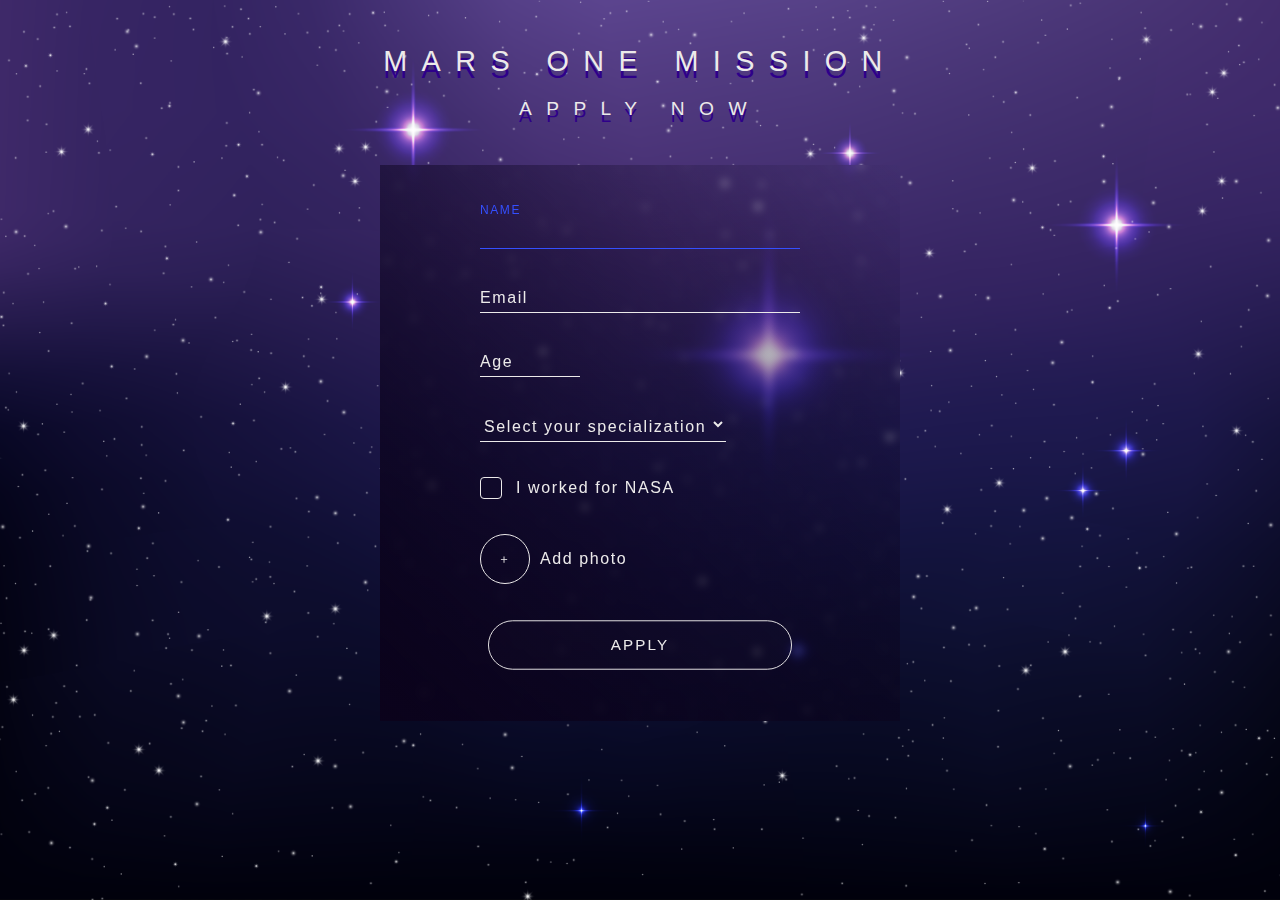
<file: index.html>
<!DOCTYPE html>
<html lang="en">
    <head>
        <meta charset="UTF-8">
        <meta name="viewport" content="width=device-width, initial-scale=1.0">
        <meta http-equiv="X-UA-Compatible" content="ie=edge">
        <title>Mars One Mission | Apply Now</title>
        <link rel="icon" type="image/x-icon" href="assets/favicon.ico">
        <link rel="stylesheet" href="styles/main.css">
        <link rel="preconnect" href="https://fonts.googleapis.com/css2?family=Poppins:wght@100200300400500600700800900&display=swap">
    </head>
    <body>
      <header>
        <h1>Mars One Mission</h1>
        <h2>Apply now</h2>
      </header>
      <main>
          <form id="mars-once" action="/apply/" method="POST">
            <div>
              <input type="text" name="name" id="name" required autofocus>
              <label for="name">Name</label>
            </div>
            <div>
              <input type="email" name="email" id="email" required>
              <label for="email">Email</label>
            </div>
            <div class="wrap-custom-num">
              <input type="number" name="age" id="age" min="18" required>
              <label for="age">Age</label>
            </div>
            <div>
              <select name="specialization" id="specialization" required>
                <option value="" selected disabled>Select your specialization</option>
                <option value="engineer">Engineer</option>
                <option value="scientist">Scientist</option>
                <option value="psychologist">Psychologist</option>
                <option value="other">Other</option>
              </select>
              <label for="specialization">Specialization:</label>
            </div>
            <div class="chekbox">
              <input type="checkbox" name="nasa-experience" id="nasa-experience" value="Yes">
              <label for="nasa-experience">I worked for NASA</label>
            </div>
            <div class="wrap-custom-file">
              <input type="file" id="photo" accept=".gif, .jpg, .jpeg, .png" name="photo" required>
              <label for="photo">&#65291;</label>
              <span class="label-text">Add photo</span>
            </div>
            <button type="submit">Apply</button>
          </form>
      </main>


      
      <div class="bg">
        <div class="parallax">
            <div class="parallax__layer"></div>
            <div class="parallax__layer" data-speed="0.03"></div> 
            <div class="parallax__layer" data-speed="0.05"></div>
            <div class="parallax__layer" data-speed="0.18"></div>
        </div>
      </div>
      

      <script src="https://cdnjs.cloudflare.com/ajax/libs/jquery/3.6.0/jquery.min.js" integrity="sha512-894YE6QWD5I59HgZOGReFYm4dnWc1Qt5NtvYSaNcOP+u1T9qYdvdihz0PPSiiqn/+/3e7Jo4EaG7TubfWGUrMQ==" crossorigin="anonymous" referrerpolicy="no-referrer"></script>
      <script src="js/handleForm.js"></script>
      <script src="js/parallax.js"></script>
    </body>
</html>
</file>
<file: styles/main.css>
*, *:before, *:after {
  -webkit-box-sizing: border-box;
  -moz-box-sizing: border-box;
  box-sizing: border-box;
  margin: 0;
  padding: 0;
}

.bg .parallax .parallax__layer, .bg {
  height: 100vh;
  width: 100vw;
  top: 0;
  left: 0;
  background-size: cover;
  background-position: center center;
  background-repeat: no-repeat;
}

.bg {
  background-color: #111;
  position: absolute;
}
.bg .parallax {
  width: 100%;
  overflow: hidden;
}
.bg .parallax .parallax__layer {
  position: absolute;
  transition: transform 0.3s linear;
}
.bg .parallax .parallax__layer:nth-child(1) {
  background-image: url("../assets/img/bg_sprite1.png");
}
.bg .parallax .parallax__layer:nth-child(2) {
  background-image: url("../assets/img/bg_sprite2.png");
}
.bg .parallax .parallax__layer:nth-child(3) {
  background-image: url("../assets/img/bg_sprite3.png");
}
.bg .parallax .parallax__layer:nth-child(4) {
  background-image: url("../assets/img/bg_sprite4.png");
}

body {
  min-height: 100vh;
  overflow-x: hidden;
  font-family: "Poppins", sans-serif;
  font-size: 1rem;
  display: flex;
  flex-direction: column;
  align-items: center;
  background-image: url("../assets/img/bg_sprite1.png");
  background-size: cover;
}

header {
  margin: 5vh auto;
}

header, main {
  z-index: 1;
}

h2, h1 {
  z-index: 3;
  text-transform: uppercase;
  text-shadow: 0px 7px hsl(260deg, 100%, 27%);
  margin: auto;
  font-weight: 300;
  color: #eceaea;
  text-align: center;
  font-weight: 100;
  letter-spacing: 0.9rem;
  font-size: 1.2rem;
}

h1 {
  padding-bottom: 20px;
  font-size: 1.8rem;
}

@property --a {
  syntax: "<angle>";
  inherits: false;
  initial-value: 255deg;
}
form {
  display: flex;
  flex-direction: column;
  max-width: 520px;
  min-width: 400px;
  width: 100vw;
  margin: auto;
  padding: 50px 100px;
  gap: 30px;
  font-size: 1rem;
  font-weight: 300;
  color: #eceaea;
  background: hsl(205deg, 46%, 30%);
  background: linear-gradient(var(--a), hsla(205deg, 46%, 30%, 0.01) 0%, hsl(260deg, 29%, 36%) 100%);
  background: -moz-linear-gradient(var(--a), hsla(205deg, 46%, 30%, 0.01) 0%, hsl(260deg, 29%, 36%) 100%);
  background: -webkit-linear-gradient(var(--a), hsla(205deg, 46%, 30%, 0.01) 0%, hsl(260deg, 82%, 6%) 100%);
  --a:225deg;
  animation: gradient 16s infinite;
}
form div {
  position: relative;
}
form div.wrap-custom-file {
  display: flex;
  align-items: center;
  gap: 10px;
  height: 60px;
  cursor: pointer;
}
form div.wrap-custom-file:hover label[for=photo] + span.label-text {
  color: #eceaea;
}

input,
select {
  font-family: "Poppins", sans-serif;
  font-size: inherit;
  background: rgba(255, 255, 255, 0);
  outline: 0;
  border: none;
  font-weight: 300;
  color: #eceaea;
  padding: 10px 0 5px;
}
input:not(#nasa-experience),
select:not(#nasa-experience) {
  width: 100%;
}
input:not(#nasa-experience):focus ~ label:not([for=photo]), input:not(#nasa-experience):valid ~ label:not([for=photo]),
select:not(#nasa-experience):focus ~ label:not([for=photo]),
select:not(#nasa-experience):valid ~ label:not([for=photo]) {
  color: #344fff;
  transform: translateY(-22px);
  font-size: 12px;
  text-transform: uppercase;
}
input#age,
select#age {
  width: 100px;
}
input#age::-webkit-inner-spin-button, input#age::-webkit-outer-spin-button,
select#age::-webkit-inner-spin-button,
select#age::-webkit-outer-spin-button {
  -webkit-appearance: none;
  margin: 0;
}
input#specialization,
select#specialization {
  width: 246px;
}
input:not(#photo),
select:not(#photo) {
  border-bottom: 1px solid #eceaea;
}
input#photo, input#nasa-experience,
select#photo,
select#nasa-experience {
  position: absolute;
  top: 0;
  left: 0;
  width: 0;
  height: 0;
  overflow: hidden;
  opacity: 0;
  cursor: pointer;
}
input#photo:checked + label, input#nasa-experience:checked + label,
select#photo:checked + label,
select#nasa-experience:checked + label {
  color: #eceaea;
}
input#photo:checked + label:after, input#nasa-experience:checked + label:after,
select#photo:checked + label:after,
select#nasa-experience:checked + label:after {
  content: "";
  display: block;
  position: absolute;
  top: 4px;
  left: 8px;
  width: 6px;
  height: 11px;
  border: solid #eceaea;
  border-width: 0 2px 2px 0;
  transform: rotate(45deg);
}
input#photo:checked + label:before, input#nasa-experience:checked + label:before,
select#photo:checked + label:before,
select#nasa-experience:checked + label:before {
  border-color: #eceaea;
}
input:-webkit-autofill, input:-webkit-autofill:hover, input:-webkit-autofill:focus, input:-webkit-autofill:active,
select:-webkit-autofill,
select:-webkit-autofill:hover,
select:-webkit-autofill:focus,
select:-webkit-autofill:active {
  transition: background-color 5000s ease-in-out 0s;
  -webkit-text-fill-color: #eceaea !important;
}
input:focus,
select:focus {
  border-bottom: 1px solid #344fff !important;
}
input:focus ~ label[for=photo],
select:focus ~ label[for=photo] {
  border-color: #344fff;
}
input:valid,
select:valid {
  border-bottom: 1px solid #eceaea;
}
input:invalid:not(#specialization),
select:invalid:not(#specialization) {
  color: rgba(255, 255, 255, 0);
}
input:invalid:not(#specialization):focus,
select:invalid:not(#specialization):focus {
  color: #eceaea;
}

label:not([for=nasa-experience]) {
  position: absolute;
  left: 0;
  letter-spacing: 0.1rem;
  color: #eceaea;
  padding: 10px 0 5px;
  overflow: hidden;
  transition: all 0.5s;
  color: #eceaea;
}
label[for=nasa-experience] {
  position: relative;
  margin-top: 5px;
  display: flex;
  align-items: center;
  cursor: pointer;
  color: #eceaea;
  letter-spacing: 0.1rem;
}
label[for=nasa-experience]:before {
  content: "";
  appearance: none;
  -webkit-appearance: none;
  height: 20px;
  width: 20px;
  background-color: transparent;
  border: 1px solid #eceaea;
  border-radius: 4px;
  padding: 10px;
  display: inline-block;
  margin-right: 14px;
  display: flex;
  align-items: center;
}
label[for=nasa-experience]:hover {
  color: #eceaea;
}
label[for=nasa-experience]:hover:before {
  border-color: #eceaea;
  background-color: rgba(255, 255, 255, 0.01);
}
label[for=specialization] {
  visibility: hidden;
  opacity: 0;
}
label[for=photo] {
  position: relative;
  width: 50px;
  height: 50px;
  display: flex;
  justify-content: center;
  align-items: center;
  cursor: pointer;
  background-color: rgba(255, 255, 255, 0);
  border-radius: 100%;
  border: 1px solid #eceaea;
  padding: 0;
  font-size: 12px;
  color: #eceaea;
}
label[for=photo]:hover {
  color: #344fff;
  border-color: #344fff;
  width: 60px;
  height: 60px;
  font-size: 1rem;
}
label[for=photo].file-ok {
  position: relative;
  background-size: cover;
  background-position: center;
  width: 60px;
  height: 60px;
}
label[for=photo].file-ok + span.label-text {
  letter-spacing: 0rem;
  font-size: 12px;
}
label[for=photo] + span.label-text {
  color: #eceaea;
  max-width: 200px;
  letter-spacing: 0.1rem;
}

select {
  color: #eceaea;
  letter-spacing: 0.1rem;
  transition: all 0.5s;
}
select:valid {
  color: #eceaea;
}

button {
  width: auto;
  background: rgba(255, 255, 255, 0.01);
  border: 1px solid #eceaea;
  font-family: "Poppins", sans-serif;
  color: #eceaea;
  text-transform: uppercase;
  padding: 16px;
  letter-spacing: 0.14rem;
  font-size: 1rem;
  border-radius: 40px;
  cursor: pointer;
  transform: scale(0.95);
  transition: all 0.5s;
}
button:hover {
  color: #344fff;
  border-color: #344fff;
  transform: scale(1);
  background-color: #eceaea;
}
button:focus {
  outline: 0;
  border-color: #344fff;
  background-color: #eceaea;
}

@keyframes gradient {
  0% {
    --a: -105deg;
  }
  25% {
    --a: -15deg;
  }
  50% {
    --a: 75deg;
  }
  75% {
    --a: 165deg;
  }
  100% {
    --a: 255deg;
  }
}
@supports (-webkit-backdrop-filter: none) or (backdrop-filter: none) {
  form {
    -webkit-backdrop-filter: blur(4px);
    backdrop-filter: blur(4px);
  }
}
.hidden {
  display: none;
}

.active {
  display: block;
}

@media (max-width: 500px) {
  body {
    justify-content: flex-start;
  }
  header {
    margin: 30px;
  }
  h1, h2 {
    font-size: 18px;
    letter-spacing: 0.4rem;
  }
  form {
    min-width: 300px;
    font-size: 14px;
    padding: 30px;
    max-width: 380px;
    width: 80vw;
  }
}

/*# sourceMappingURL=main.css.map */
</file>
